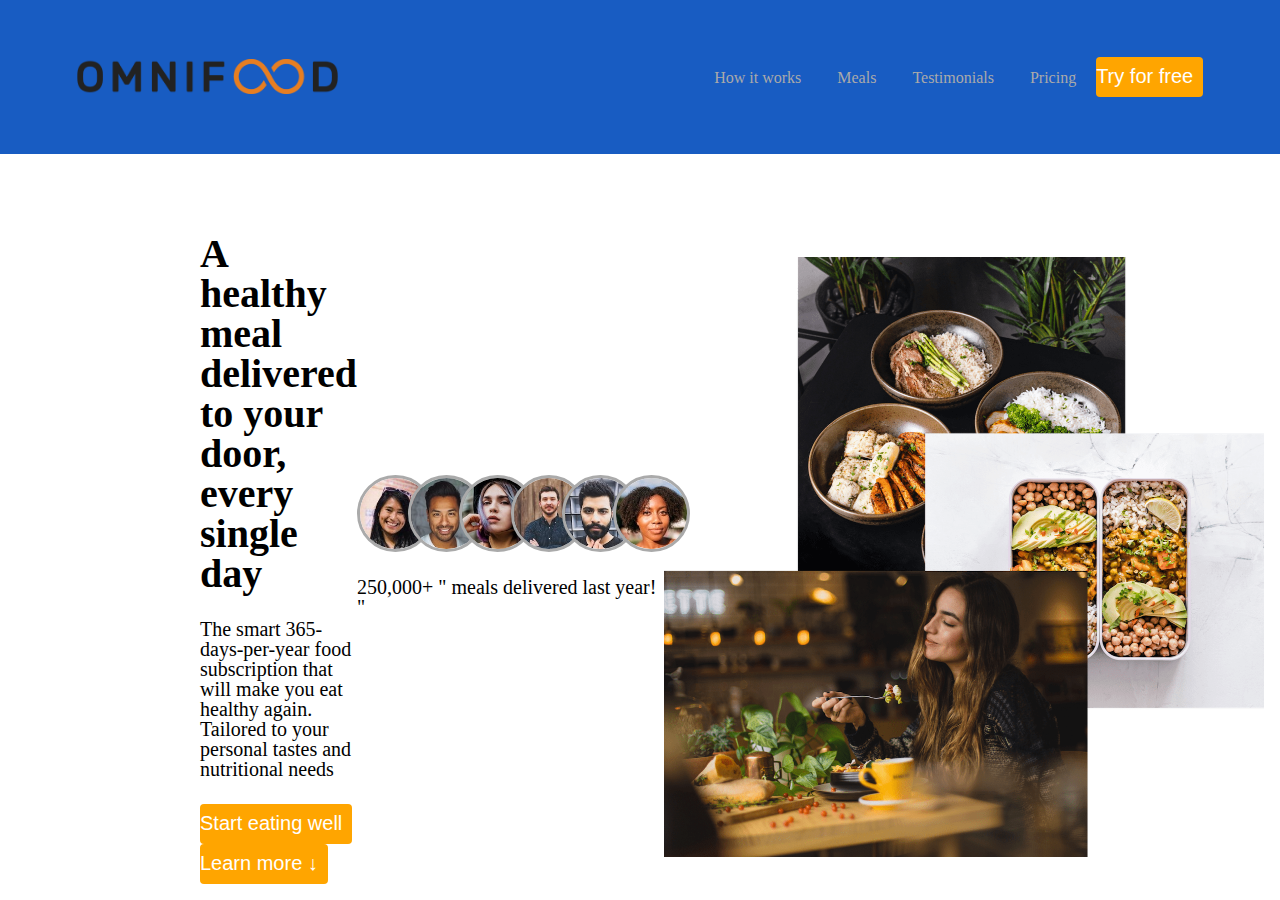
<file: Omnifood/index.html>
<!DOCTYPE html>
<html lang="en">
<head>
    <meta charset="UTF-8">
    <meta http-equiv="X-UA-Compatible" content="IE=edge">
    <meta name="viewport" content="width=device-width, initial-scale=1.0">
    <link rel="stylesheet" type="text/css" href="style.css">
    <title> Omnifood- never cook again</title>
</head>
<body>
    <!-- this for the header -->
    <header class="header">
        <div>
            <a href="#">
                <img class="logo" src="./images/omnifood-logo.png" alt="omnifood logo" align="center">
            </a>
        </div>
        <nav class="main-nav">
            <ul class="main-nav-list">
                <li><a href="#how">How it works</a></li>
                <li><a href="#meals">Meals</a></li>
                <li><a href="#testimony">Testimonials</a></li>
                <li><a href="#pricing">Pricing</a></li>
                <button type="button">Try for free</button>
            </ul>
                
        </nav>
    </header>
    <!-- this is for the intro section-->
    <section class="intro">
    <div class="intro">
        <div class="leftintro">
            <h1 class="lft-hd">A healthy meal <br/> delivered to your door,<br /> every single day</h1>
            <p class="lft-hd-description">The smart 365-days-per-year food subscription that<br /> will make you eat healthy again. Tailored to your<br /> personal tastes and nutritional needs</p>
            <button type="button">Start eating well</button>
            <button type="button">Learn more &darr;</button>

        </div>
        <div class="delivererd-meals">
            <div class="delivered-imgs">
                <img src="./images/customer-1.jpg" alt="">
                <img src="./images/customer-2.jpg" alt="">
                <img src="./images/customer-3.jpg" alt="">
                <img src="./images/customer-4.jpg" alt="">
                <img src="./images/customer-5.jpg" alt="">
                <img src="./images/customer-6.jpg" alt="">
            </div>
            <p class="delivered-txt">
                <span>250,000+</span>
                " meals delivered last year! "
            </p>
        </div>

        <div class="rightintro">
            <img src="./images/hero-min.png" 
            width="600px" height="600px" 
            alt="Women enjoying food, meals in storage container and food bowls on a table" />
        </div>
    </div>
    </section>
</body>
</html>
</file>
<file: Omnifood/style.css>
body{
    margin: 0px;
    padding: 0px;
    line-height: 1;
    font-weight: 400;
    overflow-x: hidden;
}

*{
    box-sizing: border-box;
    padding: 0px;
    margin: 0px;
}

header{
    display: block;
}
button {
    border-radius: 4px;
    color: white;
    background-color: orange;
    border: none;
    font-size: 20px;
    min-height: 40px;
    padding-right: 10px;
    min-width: 30px;
}

.header{
    display: flex;
    justify-content: space-between;
    align-items: center;
    height: 9.6rem;
    background-color: rgb(24, 92, 194);
    position: relative;
    padding: 0px 4.8rem;
    margin-bottom: 80px;
}

a:-webkit-any-link {
    cursor:pointer;
    text-decoration:none;
}


.logo{
    height: 2.2rem;
}

img{
    overflow-clip-margin: content-box;
    overflow: clip;
}

/* Navigation */
nav{
    display: block;
}
nav ul li{
    display: inline-block;
    list-style-type: none;
}
nav > ul > li > a{
    color: #aaa;
    text-decoration: none;
    line-height: 2em;
    display: inline;
    padding: 0.5em 1em;
}


nav > ul > button{
    border-radius: 4px;
    color: white;
    background-color: orange;
    border: none;
    min-height: 40px;
    padding-right: 10px;
    min-width: 30px;
}
/*<!-- intro section */
h1{
    font-size: 40px;
    margin-bottom: 25px;
}
p{
    font-size: 20px;
    margin-bottom: 25px;
    margin-top: 25px;
}
.intro{
    display: flex;
    justify-content: space-between;
    align-items: center;
    /*border: #aaa;
    padding: 20px 20px 20px 20px;
    grid-template-columns: 50% 50%;
    grid-template-rows: 400px;
    grid-template-areas: 
    "left left right right";*/
   padding: 0px 100px;
}

.delivered-meals {
    display: flex;
    align-items: center;
    gap: 1.6rem;
}
.delivered-imgs {
    display: flex;
}

.delivered-imgs img {
    height: 4.8rem;
    width: 4.8rem;
    border-radius: 50%;
    margin-right: -1.6rem;
    border: 3px solid #aaa;
}
</file>
